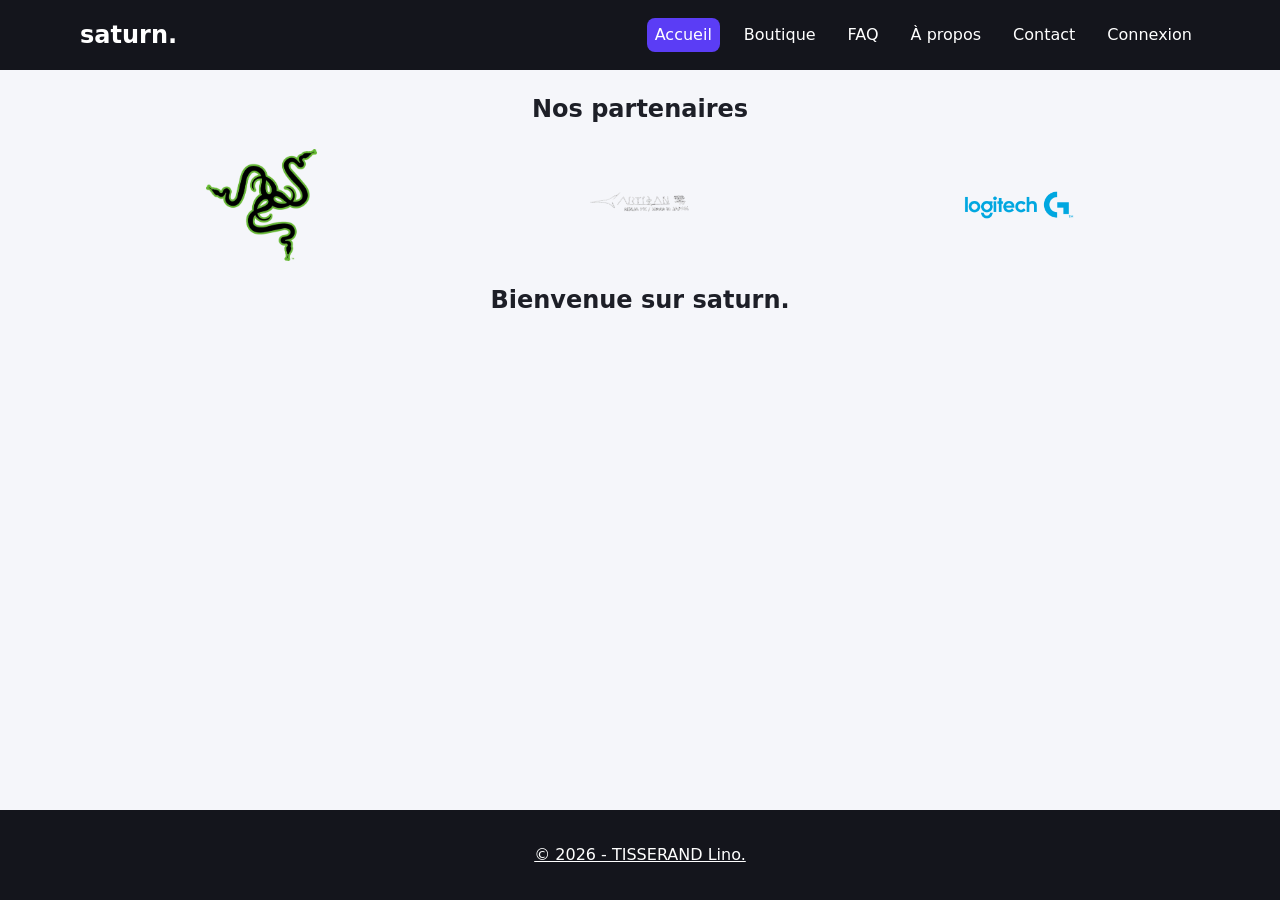
<file: site internet/index.html>
<!DOCTYPE html>
<html lang="fr">
  <head>
    <meta charset="UTF-8">
    <meta name="viewport" content="width=device-width, initial-scale=1.0">
    <title>Accueil - saturn.</title>
    <link rel="stylesheet" href="css/style.css">
  </head>
  <body>
    <header class="entete">
      <nav class="barre">
        <a class="logo" href="index.html">saturn.</a>
        <ul class="menu">
          <li><a href="index.html" aria-current="page">Accueil</a></li>
          <li><a href="boutique.html">Boutique</a></li>
          <li><a href="faq.html">FAQ</a></li>
          <li><a href="a-propos.html">À propos</a></li>
          <li><a href="contact.html">Contact</a></li>
          <li><a href="connexion.html">Connexion</a></li>
        </ul>
      </nav>
    </header>

    <main>
      <section class="section">
        <h2>Nos partenaires</h2>
        <ul class="partenaires">
          <li><img src="images/partenaire-1.png" alt="Logo du partenaire 1 : Razer"></li>
          <li><img src="images/partenaire-2.png" alt="Logo du partenaire 2 : Artisan"></li>
          <li><img src="images/partenaire-3.png" alt="Logo du partenaire 3 : Logitech"></li>
        </ul>
      </section>
      <section>
        <h1 class="text-center">Bienvenue sur saturn.</h1>
        <div class="carrousel">
          <a href="#photo-1">
            <img src="images/artisan.png" alt="Tapis de souris Artisan vu de dessus">
          </a>
          <a href="#photo-2">
            <img src="images/artisan3.png" alt="Setup gaming avec un tapis XXL">
          </a>
          <a href="#photo-3">
            <img src="images/artisan2.png" alt="Détail de la surface d'un tapis">
          </a>
          <a href="#photo-4">
            <img src="images/artisan4.png" alt="Tapis de souris Artisan FX Zero Soft XL">
          </a>
          <a href="#photo-5">
            <img src="images/artisan5.png" alt="Tapis de souris Artisan FX Tenz Edition XL">
          </a>
            <a href="#photo-6">
                <img src="images/razer1.png" alt="Tapis de souris Razer Viper Mini">
            </a>
            <a href="#photo-7">
                <img src="images/razer2.png" alt="Tapis de souris Razer Faker Edition">
            </a>
            <a href="#photo-8">
                <img src="images/logitech1.png" alt="Tapis de souris Logitech G Pro">
            </a>
            <a href="#photo-9">
                <img src="images/logitech2.png" alt="Tapis de souris Logitech Astralis">
            </a>
            <a href="#photo-10">
                <img src="images/razer3.png" alt="Tapis de souris Razer Chroma Edition">
            </a>
        </div>

        <div class="lightbox" id="photo-1" role="dialog" aria-label="Image agrandie">
          <a class="bouton" href="#">Fermer</a>
          <a href="#"><img src="images/artisan.png" alt="Tapis de souris Artisan vu de dessus, en grand"></a>
        </div>
        <div class="lightbox" id="photo-2" role="dialog" aria-label="Image agrandie">
          <a class="bouton" href="#">Fermer</a>
          <a href="#"><img src="images/artisan3.png" alt="Setup gaming avec un tapis XXL, en grand"></a>
        </div>
        <div class="lightbox" id="photo-3" role="dialog" aria-label="Image agrandie">
          <a class="bouton" href="#">Fermer</a>
          <a href="#"><img src="images/artisan2.png" alt="Détail de la surface d'un tapis, en grand"></a>
        </div>
        <div class="lightbox" id="photo-4" role="dialog" aria-label="Image agrandie">
          <a class="bouton" href="#">Fermer</a>
          <a href="#"><img src="images/artisan4.png" alt="Tapis de souris Artisan FX Zero Soft XL, en grand"></a>
        </div>
        <div class="lightbox" id="photo-5" role="dialog" aria-label="Image agrandie">
          <a class="bouton" href="#">Fermer</a>
          <a href="#"><img src="images/artisan5.png" alt="Tapis de souris Artisan FX Tenz Edition XL, en grand"></a>
        </div>
        <div class="lightbox" id="photo-6" role="dialog" aria-label="Image agrandie">
          <a class="bouton" href="#">Fermer</a>
          <a href="#"><img src="images/razer1.png" alt="Tapis de souris Razer Viper Mini, en grand"></a>
        </div>
        <div class="lightbox" id="photo-7" role="dialog" aria-label="Image agrandie">
          <a class="bouton" href="#">Fermer</a>
          <a href="#"><img src="images/razer2.png" alt="Tapis de souris Razer Faker Edition, en grand"></a>
        </div>
        <div class="lightbox" id="photo-8" role="dialog" aria-label="Image agrandie">
          <a class="bouton" href="#">Fermer</a>
          <a href="#"><img src="images/logitech1.png" alt="Tapis de souris Logitech G Pro, en grand"></a>
        </div>
        <div class="lightbox" id="photo-9" role="dialog" aria-label="Image agrandie">
          <a class="bouton" href="#">Fermer</a>
          <a href="#"><img src="images/logitech2.png" alt="Tapis de souris Logitech Astralis, en grand"></a>
        </div>
        <div class="lightbox" id="photo-10" role="dialog" aria-label="Image agrandie">
          <a class="bouton" href="#">Fermer</a>
          <a href="#"><img src="images/razer3.png" alt="Tapis de souris Razer Chroma Edition, en grand"></a>
        </div>
      </section>
    </main>

    <footer class="pied">
      <p>
        <a href="mailto:linotisserand6@gmail.com">&copy; 2026 - TISSERAND Lino.</a>
      </p>
    </footer>
  </body>
</html>
</file>
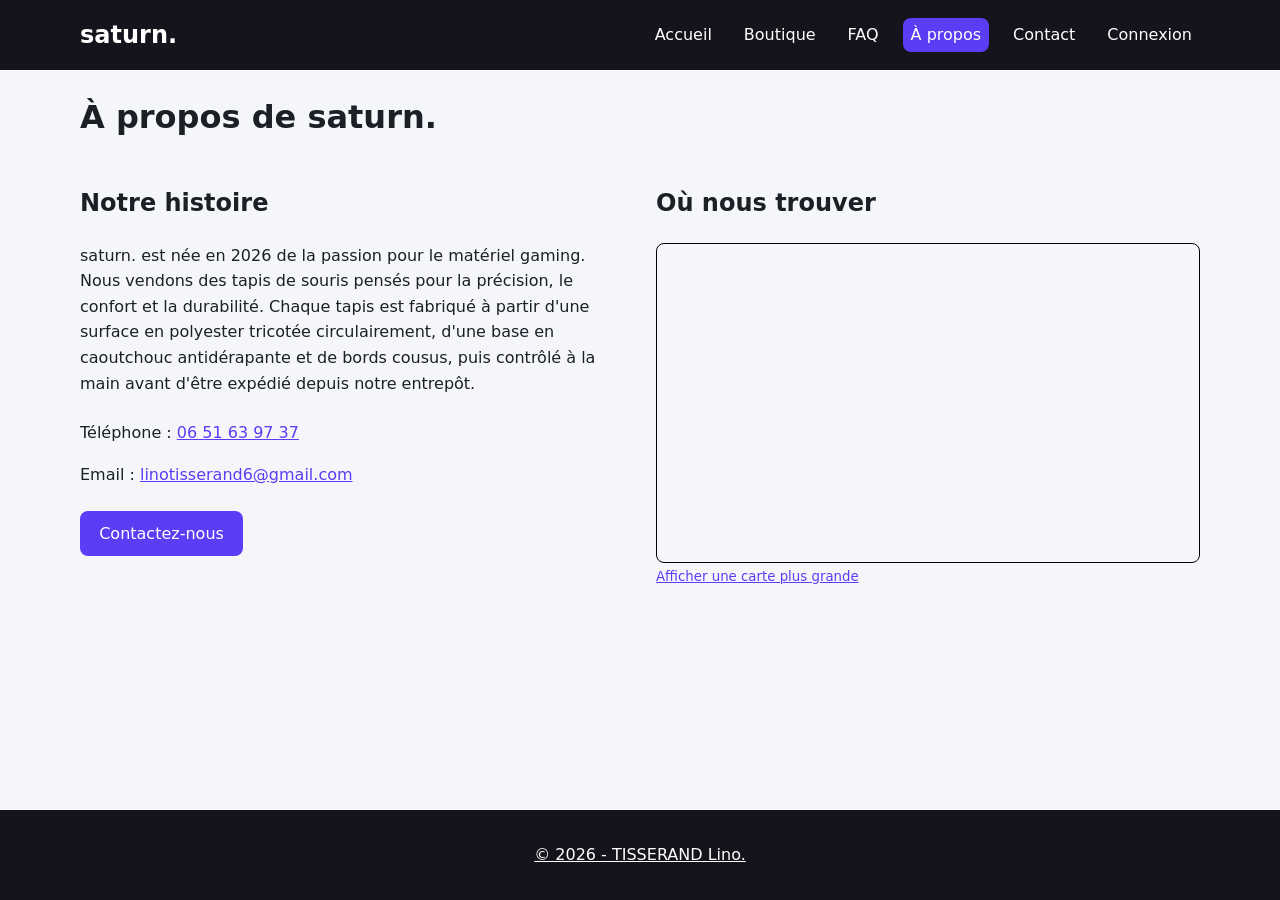
<file: site internet/a-propos.html>
<!DOCTYPE html>
<html lang="fr">
  <head>
    <meta charset="UTF-8">
    <meta name="viewport" content="width=device-width, initial-scale=1.0">
    <title>À propos - saturn.</title>
    <link rel="stylesheet" href="css/style.css">
  </head>
  <body>
    <header class="entete">
      <nav class="barre">
        <a class="logo" href="index.html">saturn.</a>
        <ul class="menu">
          <li><a href="index.html">Accueil</a></li>
          <li><a href="boutique.html">Boutique</a></li>
          <li><a href="faq.html">FAQ</a></li>
          <li><a href="a-propos.html" aria-current="page">À propos</a></li>
          <li><a href="contact.html">Contact</a></li>
          <li><a href="connexion.html">Connexion</a></li>
        </ul>
      </nav>
    </header>

    <main>
      <h1>À propos de saturn.</h1>
      <div class="a-propos">
        <section>
          <h2>Notre histoire</h2>
          <p>
            saturn. est née en 2026 de la passion pour le matériel gaming. 
            Nous vendons des tapis de souris pensés pour la précision, le confort et la
            durabilité. Chaque tapis est fabriqué à partir d'une surface en polyester tricotée
            circulairement, d'une base en caoutchouc antidérapante et de bords cousus, puis
            contrôlé à la main avant d'être expédié depuis notre entrepôt.
          </p>
          <div class="coordonnees">
            <p>Téléphone : <a href="tel:+33651639737">06 51 63 97 37</a></p>
            <p>Email : <a href="mailto:linotisserand6@gmail.com">linotisserand6@gmail.com</a></p>
          </div>
          <a class="bouton" href="contact.html">Contactez-nous</a>
        </section>

        <section>
          <h2>Où nous trouver</h2>
          <iframe
            title="Carte indiquant l'adresse de la société" 
            width="425" height="350" src="https://www.openstreetmap.org/export/embed?bbox=5.714808404445649%2C45.18212569386942%2C5.716632306575776%2C45.1833791278992&amp;layer=mapquest&marker=45.182752,5.715720" style="border: 1px solid black"></iframe><small><a href="https://www.openstreetmap.org/#map=19/45.182752/5.715720">Afficher une carte plus grande</a></small>
        </section>
      </div>
    </main>

    <footer class="pied">
      <p>
        <a href="mailto:linotisserand6@gmail.com">&copy; 2026 - TISSERAND Lino.</a>
      </p>
    </footer>
  </body>
</html>
</file>
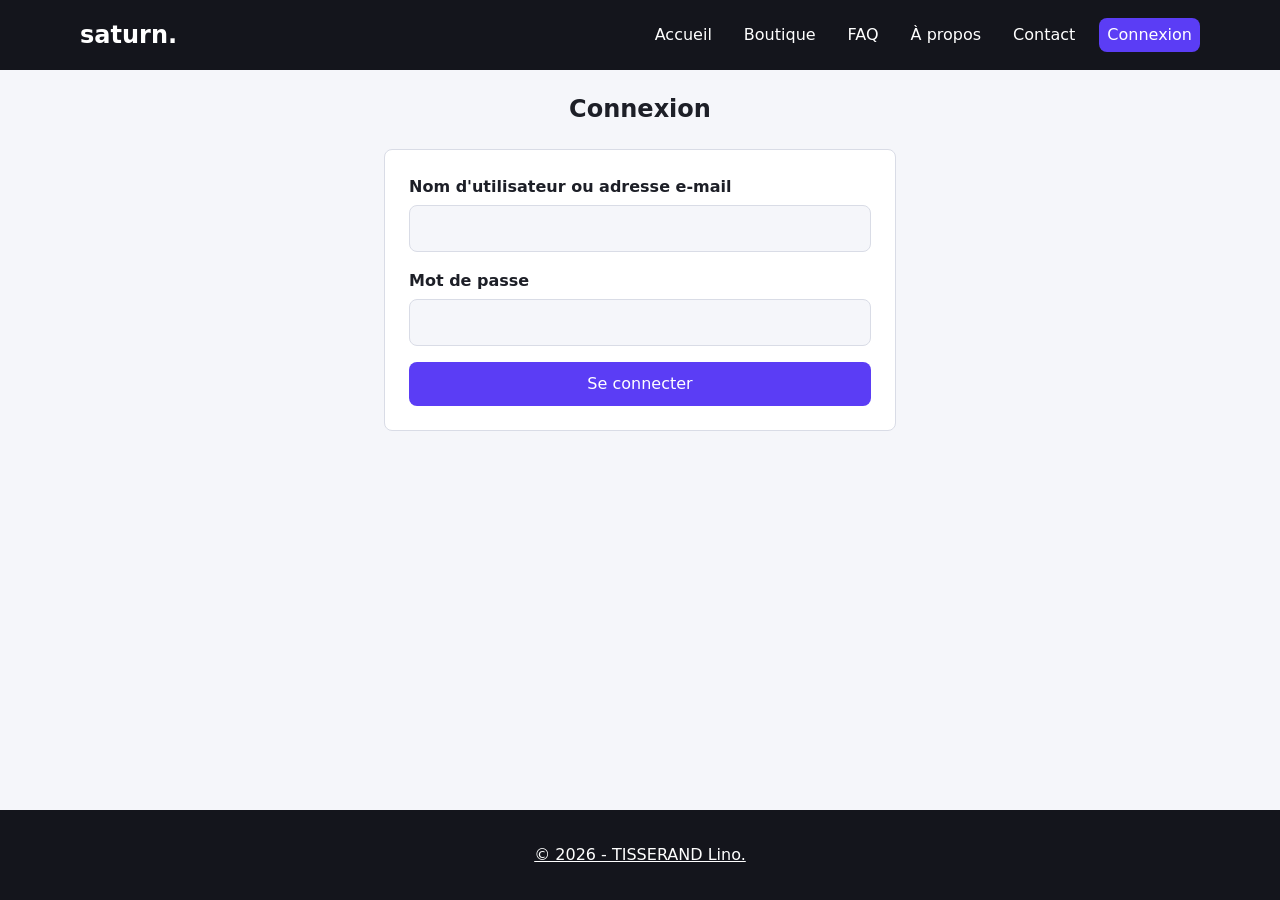
<file: site internet/connexion.html>
<!DOCTYPE html>
<html lang="fr">
  <head>
    <meta charset="UTF-8">
    <meta name="viewport" content="width=device-width, initial-scale=1.0">
    <title>Connexion - saturn.</title>
    <link rel="stylesheet" href="css/style.css">
  </head>
  <body>
    <header class="entete">
      <nav class="barre">
        <a class="logo" href="index.html">saturn.</a>
        <ul class="menu">
          <li><a href="index.html">Accueil</a></li>
          <li><a href="boutique.html">Boutique</a></li>
          <li><a href="faq.html">FAQ</a></li>
          <li><a href="a-propos.html">À propos</a></li>
          <li><a href="contact.html">Contact</a></li>
          <li><a href="connexion.html" aria-current="page">Connexion</a></li>
        </ul>
      </nav>
    </header>

    <main>
      <section class="formulaire-page">
        <h1>Connexion</h1>
        <form class="formulaire">
          <div class="champ">
            <label for="identifiant">Nom d'utilisateur ou adresse e-mail</label>
            <input type="text" id="identifiant" name="identifiant" autocomplete="username" required>
          </div>
          <div class="champ">
            <label for="mot-de-passe">Mot de passe</label>
            <input type="password" id="mot-de-passe" name="mot-de-passe" autocomplete="current-password" required>
          </div>
          <button class="bouton" type="submit">Se connecter</button>
        </form>
      </section>
    </main>

    <footer class="pied">
      <p>
        <a href="mailto:lino.tisserand@example.com">&copy; 2026 - TISSERAND Lino.</a>
      </p>
    </footer>
  </body>
</html>
</file>
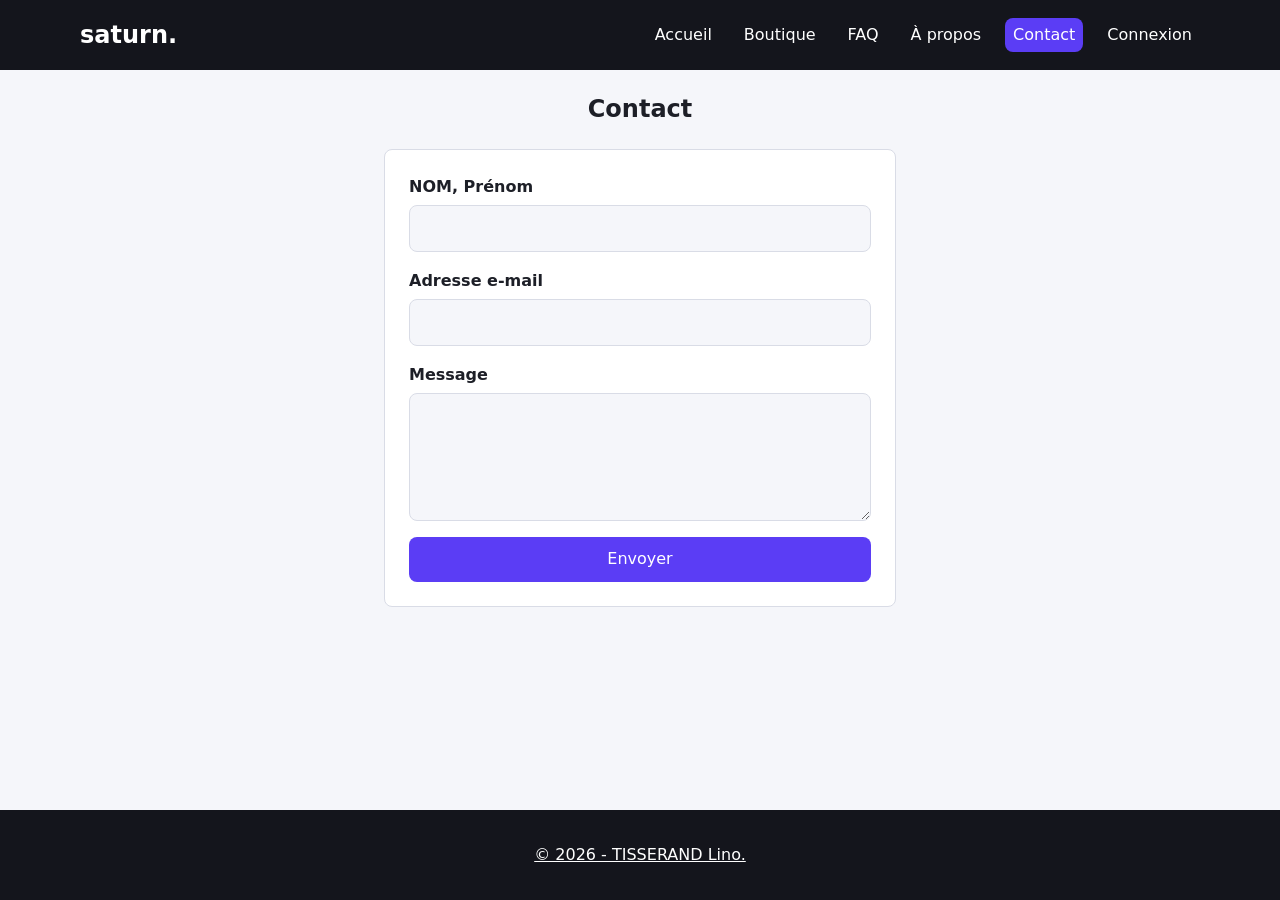
<file: site internet/contact.html>
<!DOCTYPE html>
<html lang="fr">
  <head>
    <meta charset="UTF-8">
    <meta name="viewport" content="width=device-width, initial-scale=1.0">
    <title>Contact - saturn.</title>
    <link rel="stylesheet" href="css/style.css">
  </head>
  <body>
    <header class="entete">
      <nav class="barre">
        <a class="logo" href="index.html">saturn.</a>
        <ul class="menu">
          <li><a href="index.html">Accueil</a></li>
          <li><a href="boutique.html">Boutique</a></li>
          <li><a href="faq.html">FAQ</a></li>
          <li><a href="a-propos.html">À propos</a></li>
          <li><a href="contact.html" aria-current="page">Contact</a></li>
          <li><a href="connexion.html">Connexion</a></li>
        </ul>
      </nav>
    </header>

    <main>
      <section class="formulaire-page">
        <h1>Contact</h1>
        <form class="formulaire">
          <div class="champ">
            <label for="nom-prenom">NOM, Prénom</label>
            <input type="text" id="nom-prenom" name="nom-prenom" autocomplete="name" required>
          </div>
          <div class="champ">
            <label for="email">Adresse e-mail</label>
            <input type="email" id="email" name="email" autocomplete="email" required>
          </div>
          <div class="champ">
            <label for="message">Message</label>
            <textarea id="message" name="message" required></textarea>
          </div>
          <button class="bouton" type="submit">Envoyer</button>
        </form>
      </section>
    </main>

    <footer class="pied">
      <p>
        <a href="mailto:linotisserand6@gmail.com">&copy; 2026 - TISSERAND Lino.</a>
      </p>
    </footer>
  </body>
</html>
</file>
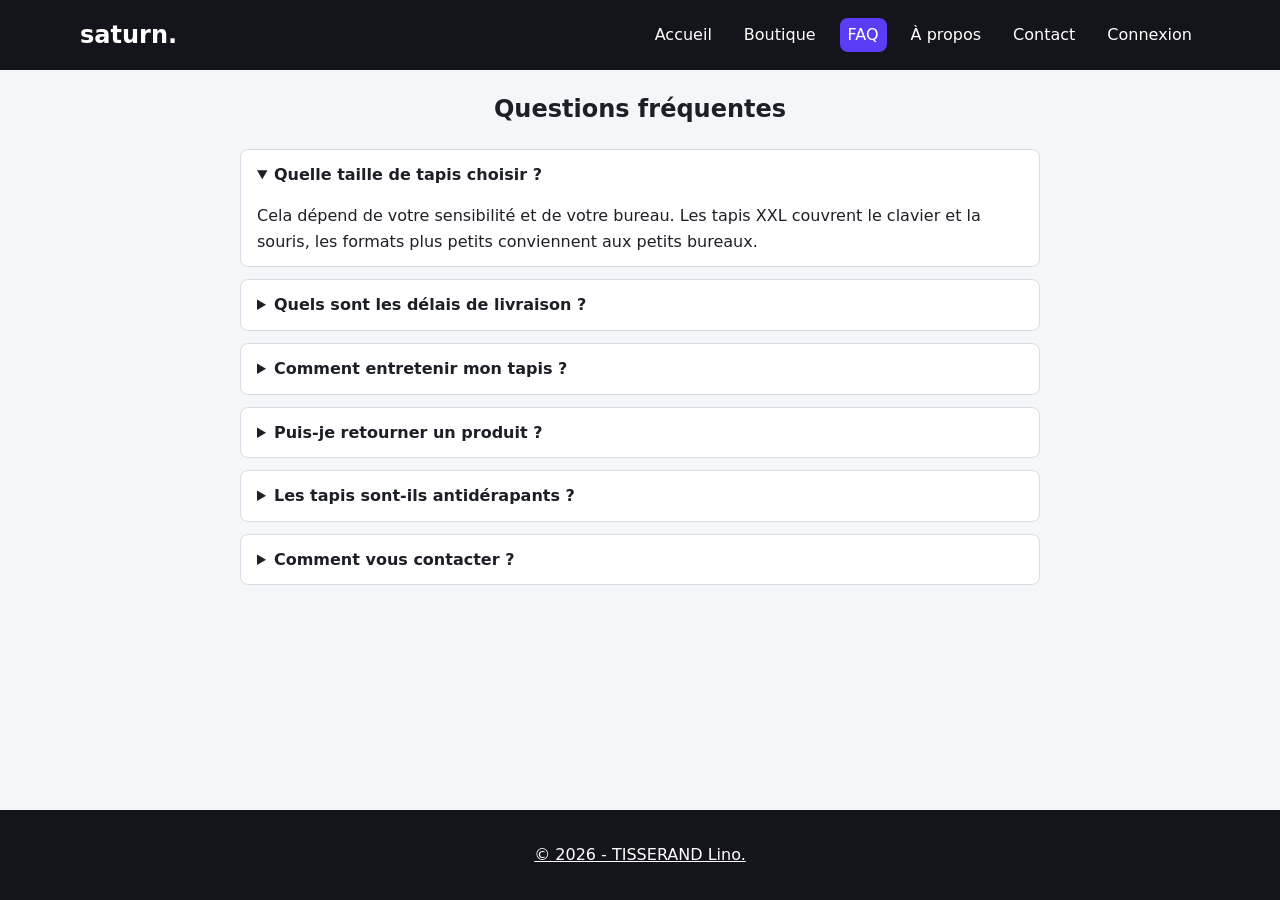
<file: site internet/faq.html>
<!DOCTYPE html>
<html lang="fr">
  <head>
    <meta charset="UTF-8">
    <meta name="viewport" content="width=device-width, initial-scale=1.0">
    <title>FAQ - saturn.</title>
    <link rel="stylesheet" href="css/style.css">
  </head>
  <body>
    <header class="entete">
      <nav class="barre">
        <a class="logo" href="index.html">saturn.</a>
        <ul class="menu">
          <li><a href="index.html">Accueil</a></li>
          <li><a href="boutique.html">Boutique</a></li>
          <li><a href="faq.html" aria-current="page">FAQ</a></li>
          <li><a href="a-propos.html">À propos</a></li>
          <li><a href="contact.html">Contact</a></li>
          <li><a href="connexion.html">Connexion</a></li>
        </ul>
      </nav>
    </header>

    <main>
      <section class="faq">
        <h1>Questions fréquentes</h1>
        <details open>
          <summary>Quelle taille de tapis choisir ?</summary>
          <p>Cela dépend de votre sensibilité et de votre bureau. Les tapis XXL couvrent le clavier et la souris, les formats plus petits conviennent aux petits bureaux.</p>
        </details>
        <details>
          <summary>Quels sont les délais de livraison ?</summary>
          <p>Les commandes sont expédiées sous 48 heures et livrées en 3 à 5 jours ouvrés en France métropolitaine.</p>
        </details>
        <details>
          <summary>Comment entretenir mon tapis ?</summary>
          <p>Un lavage à la main à l'eau tiède avec un savon doux suffit. Laissez-le sécher à plat, sans sèche-linge.</p>
        </details>
        <details>
          <summary>Puis-je retourner un produit ?</summary>
          <p>Oui, vous disposez de 14 jours après réception pour retourner un tapis non utilisé dans son emballage d'origine.</p>
        </details>
        <details>
          <summary>Les tapis sont-ils antidérapants ?</summary>
          <p>Tous nos modèles ont une base en caoutchouc qui adhère au bureau et empêche le tapis de glisser.</p>
        </details>
        <details>
          <summary>Comment vous contacter ?</summary>
          <p>Utilisez la page <a href="contact.html">Contact</a> : nous répondons sous 24 heures ouvrées.</p>
        </details>
      </section>
    </main>

    <footer class="pied">
      <p>
        <a href="mailto:linotisserand6@gmail.com">&copy; 2026 - TISSERAND Lino.</a>
      </p>
    </footer>
  </body>
</html>
</file>
<file: site internet/css/style.css>
:root {
  --couleur-fond: #f5f6fa;
  --couleur-texte: #1d1f27;
  --couleur-principale: #5b3df5;
  --couleur-principale-survol: #4326d4;
  --couleur-carte: #ffffff;
  --couleur-bordure: #d9dce6;
  --couleur-barre: #14151c;
  --couleur-texte-barre: #ffffff;

  --rayon: 0.5rem;
  --espace: 1rem;
  --largeur-max: 70rem;
  --transition: 0.2s ease;
}


@media (prefers-color-scheme: dark) {
  :root {
    --couleur-fond: #101117;
    --couleur-texte: #eceef5;
    --couleur-principale: #8b78ff;
    --couleur-principale-survol: #a79aff;
    --couleur-carte: #1a1c26;
    --couleur-bordure: #2c2f3f;
    --couleur-barre: #0a0b10;
  }
}


* {
  box-sizing: border-box;
}

body {
  margin: 0;
  min-height: 100vh;
  display: flex;
  flex-direction: column;      
  font-family: system-ui, sans-serif;
  line-height: 1.6;
  background: var(--couleur-fond);
  color: var(--couleur-texte);
}

section h1 {
  width: 100%;
  text-align: center;
}

main {
  flex: 1;                      
  width: min(100% - 2rem, var(--largeur-max));
  margin-inline: auto;         
  padding-block: 0rem;
  margin-bottom: 0rem;
}

img {
  max-width: 100%;            
  height: auto;
}

a {
  color: var(--couleur-principale);
  transition: color var(--transition);
}

a:hover {
  color: var(--couleur-principale-survol);
}

.entete {
  background: var(--couleur-barre);
  color: var(--couleur-texte-barre);
}

.barre {
  width: min(100% - 2rem, var(--largeur-max));
  margin-inline: auto;
  display: flex;
  flex-wrap: wrap;             
  align-items: center;
  justify-content: space-between;
  gap: var(--espace);
  padding-block: var(--espace);
}

.logo {
  font-size: 1.5rem;
  font-weight: 700;
  color: var(--couleur-texte-barre);
  text-decoration: none;
}

.logo:hover {
  color: var(--couleur-principale);
}

.menu {
  display: flex;
  flex-wrap: wrap;
  gap: 0.25rem var(--espace);
  margin: 0;
  padding: 0;
  list-style: none;
}

.menu a {
  display: block;
  padding: 0.25rem 0.5rem;
  border-radius: var(--rayon);
  color: var(--couleur-texte-barre);
  text-decoration: none;
  transition: background var(--transition);
}

.menu a:hover {
  background: var(--couleur-principale);
  color: var(--couleur-texte-barre);
}

.menu a[aria-current="page"] {
  background: var(--couleur-principale);  
}


.pied {
  padding: var(--espace);
  background: var(--couleur-barre);
  text-align: center;
}

.pied a {
  color: var(--couleur-texte-barre);
}

.pied a:hover {
  color: var(--couleur-principale);
}


.bouton {
  display: inline-block;
  padding: 0.6rem 1.2rem;
  border: 0;
  border-radius: var(--rayon);
  background: var(--couleur-principale);
  color: #ffffff;
  font: inherit;
  text-decoration: none;
  cursor: pointer;
  transition: background var(--transition), transform var(--transition);
}

.bouton:hover {
  background: var(--couleur-principale-survol);
  color: #ffffff;
  transform: translateY(-2px);
}


.formulaire-page {
  max-width: 32rem;
  margin-inline: auto;         
}

.formulaire-page h1 {
  text-align: center;
}

.formulaire {
  display: grid;                
  gap: var(--espace);
  padding: 1.5rem;
  background: var(--couleur-carte);
  border: 1px solid var(--couleur-bordure);
  border-radius: var(--rayon);
}

.champ {
  display: flex;
  flex-direction: column;       
  gap: 0.35rem;
}

.champ label {
  font-weight: 600;
}

.champ input,
.champ textarea {
  padding: 0.6rem 0.75rem;
  border: 1px solid var(--couleur-bordure);
  border-radius: var(--rayon);
  background: var(--couleur-fond);
  color: var(--couleur-texte);
  font: inherit;
  transition: border-color var(--transition);
}

.champ input:focus,
.champ textarea:focus {
  outline: 2px solid var(--couleur-principale);
  border-color: var(--couleur-principale);
}

.champ textarea {
  min-height: 8rem;
  resize: vertical;             
}


.grille-produits {
  display: grid;
  grid-template-columns: repeat(2, 1fr);   
  gap: var(--espace);
}

@media (min-width: 48rem) {
  .grille-produits {
    grid-template-columns: repeat(4, 1fr); 
  }
}

.carte {
  display: flex;
  flex-direction: column;
  gap: 0.75rem;
  padding: var(--espace);
  background: var(--couleur-carte);
  border: 1px solid var(--couleur-bordure);
  border-radius: var(--rayon);
  transition: transform var(--transition), box-shadow var(--transition);
}

.carte:hover {
  transform: translateY(-4px);
  box-shadow: 0 0.5rem 1.25rem rgba(0, 0, 0, 0.2);
}

.carte > a {
  display: block;              
}

.carte img {
  display: block;
  width: 100%;
  aspect-ratio: 1 / 1;
  object-fit: cover;
  border-radius: var(--rayon);
  cursor: zoom-in;              
}

.carte h2 {
  margin: 0;
  font-size: 1.1rem;
}

.carte .bouton {
  margin-top: auto;             
  text-align: center;
}


.faq {
  max-width: 50rem;
  margin-inline: auto;
}

.faq details {
  margin-bottom: 0.75rem;
  padding: 0.75rem 1rem;
  background: var(--couleur-carte);
  border: 1px solid var(--couleur-bordure);
  border-radius: var(--rayon);
}

.faq summary {
  font-weight: 600;
  cursor: pointer;
}

.faq summary:hover {
  color: var(--couleur-principale);
}

.faq details p {
  margin-bottom: 0;
}


.section {
  margin-top: 0rem;
}

.section h2 {
  text-align: center;
}


.carrousel {
  display: grid;                
  max-width: 50rem;
  margin-inline: auto;          
  overflow: hidden;
  border-radius: var(--rayon);
}


.carrousel a {
  grid-area: 1 / 1;             
  opacity: 0;
  pointer-events: none;         
  animation: fondu 40s infinite;   
}

.carrousel a:nth-child(2) {
  animation-delay: 4s;
}

.carrousel a:nth-child(3) {
  animation-delay: 8s;
}

.carrousel a:nth-child(4) {
  animation-delay: 12s;
}

.carrousel a:nth-child(5) {
  animation-delay: 16s;
}

.carrousel a:nth-child(6) {
  animation-delay: 20s;
}

.carrousel a:nth-child(7) {
  animation-delay: 24s;
}

.carrousel a:nth-child(8) {
  animation-delay: 28s;
}

.carrousel a:nth-child(9) {
  animation-delay: 32s;
}

.carrousel a:nth-child(10) {
  animation-delay: 36s;
}

.carrousel img {
  display: block;
  width: 100%;
  aspect-ratio: 16 / 9;
  object-fit: contain;
  cursor: zoom-in;
}

@keyframes fondu {
  0%   { opacity: 0; pointer-events: none; }
  1%   { opacity: 1; pointer-events: auto; }
  10%  { opacity: 1; pointer-events: auto; }
  11%  { opacity: 0; pointer-events: none; }
  100% { opacity: 0; pointer-events: none; }
}

@media (prefers-reduced-motion: reduce) {
  .carrousel a {
    animation: none;
  }

  .carrousel a:first-child {
    opacity: 1;
    pointer-events: auto;
  }
}

.lightbox {
  display: none;
  position: fixed;              
  inset: 0;
  z-index: 100;
  padding: var(--espace);
  background: rgba(0, 0, 0, 0.88);
}

.lightbox:target {
  display: flex;
  flex-direction: column;
  align-items: center;
  justify-content: center;
  gap: var(--espace);
}

.lightbox img {
  display: block;
  max-width: 100%;
  max-height: 80vh;             
  object-fit: contain;
  border-radius: var(--rayon);
  cursor: zoom-out;
}


.grille-avis {
  display: grid;
  grid-template-columns: 1fr;   
  gap: var(--espace);
}

@media (min-width: 48rem) {
  .grille-avis {
    grid-template-columns: repeat(3, 1fr);
  }
}

.avis {
  margin: 0;
  padding: var(--espace);
  background: var(--couleur-carte);
  border: 1px solid var(--couleur-bordure);
  border-radius: var(--rayon);
}

.avis blockquote {
  margin: 0 0 0.75rem;
}

.avis figcaption {
  font-weight: 600;
}


.partenaires {
  min-height: auto;
  justify-content: flex-start;
  display: flex;
  flex-wrap: nowrap;            
  align-items: center;
  gap: var(--espace);
  margin: 0;
  padding: 0;
  padding-top: 0rem;
  margin-top: 0;
  list-style: none;
}

.partenaires li {
  flex: 1;                      
  min-width: 0;                 
}

.partenaires img {
  display: block;
  width: 100%;
  max-height: 7rem;
  object-fit: contain;
  transition: transform var(--transition);
}

.partenaires img:hover {
  transform: scale(1.4);
}

.a-propos {
  display: grid;
  grid-template-columns: 1fr;   
  gap: 2rem;
}

@media (min-width: 48rem) {
  .a-propos {
    grid-template-columns: 1fr 1fr;   
  }
}

.a-propos iframe {
  display: block;
  width: 100%;
  height: 20rem;
  border: 0;
  border-radius: var(--rayon);
}

.coordonnees {
  margin: 1.5rem 0;
}


.page-erreur {
  display: flex;
  flex-direction: column;       
  align-items: center;
  justify-content: center;
  text-align: center;
}

.code-erreur {
  margin: 0;
  font-size: clamp(4rem, 15vw, 8rem);   
  font-weight: 700;
  line-height: 1;
  color: var(--couleur-principale);
}
</file>
